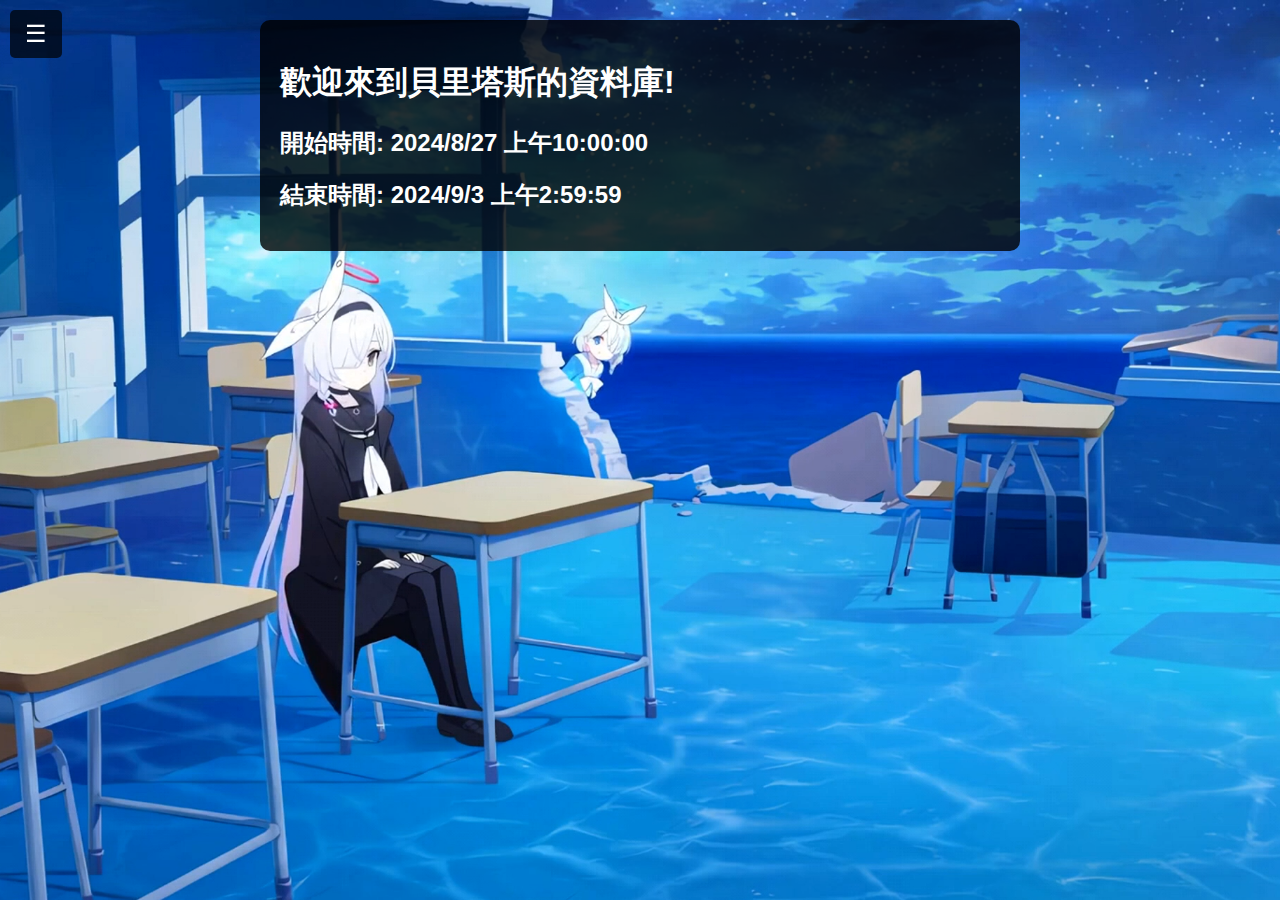
<file: index.html>
<!DOCTYPE html>
<html lang="zh_tw">
<head>
    <meta charset="UTF-8">
    <meta name="viewport" content="width=device-width, initial-scale=1.0">
    <meta name="description" content="這是一個關於貝里塔斯的資料庫，包含有關當前開放的總力戰/大決戰資訊以及開始和結束時間，還有即時檔線查詢。">
    <meta name="keywords" content="貝里塔斯, 檔線, 總力戰, 大決戰, 蔚藍檔案, blue archive,國際服, Nexon">
    <meta name="robots" content="index, follow">
    <title>貝里塔斯的資料庫</title>
    <link rel="stylesheet" href="index.css">
    <meta name="google-site-verification" content="OM_w6NKiX0PNZEMFmiSU2JfHtw9eHofckbQr5Opx3Cs" />
</head>
<body>

    <div id="menu-placeholder"></div>

    <!-- 主内容部分 -->
    <div class="main-content">
        <h1>歡迎來到貝里塔斯的資料庫!</h1>
        <div id="raid-boss-group"></div>
        
    </div>
    


    <!-- Google tag (gtag.js) -->
    <script async src="https://www.googletagmanager.com/gtag/js?id=G-KTPDWRZ6YC"></script>
    <script>
        window.dataLayer = window.dataLayer || [];
        function gtag() { dataLayer.push(arguments); }
        gtag('js', new Date());
        gtag('config', 'G-KTPDWRZ6YC');
    </script>
    <script src="Raid.js"></script>
    <script>
        document.addEventListener("DOMContentLoaded", function() {
            fetch("menu.html")
                .then(response => response.text())
                .then(data => {
                    document.getElementById("menu-placeholder").innerHTML = data;

                    const menuBtn = document.getElementById('menu-btn');
                    const sideMenu = document.getElementById('side-menu');
                    const mainContent = document.querySelector('.main-content');

                    menuBtn.addEventListener('click', function() {
                        sideMenu.classList.toggle('active');
                        mainContent.classList.toggle('active');
                    });
                });
        });
    </script>
</body>
</html>
</file>
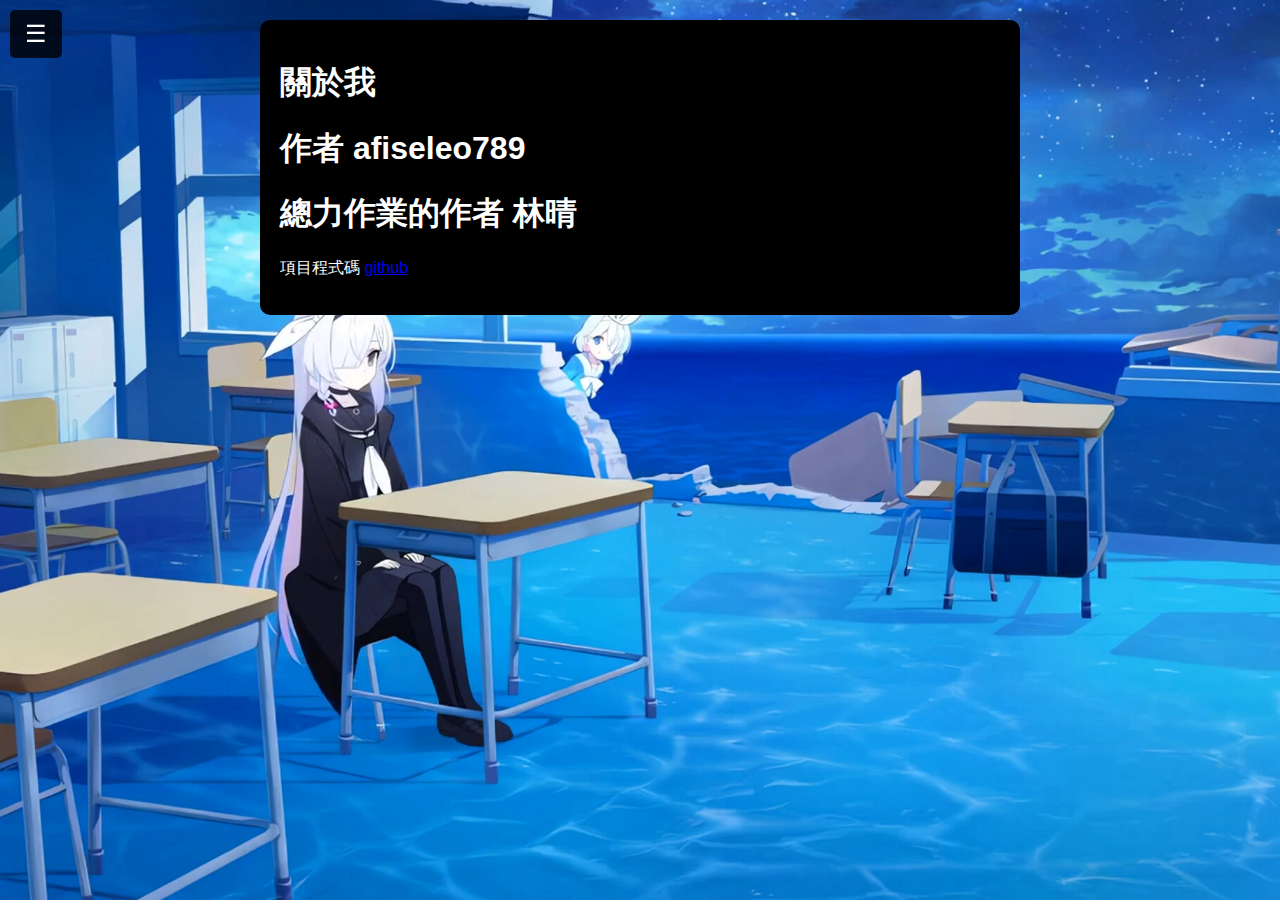
<file: about.html>
<!DOCTYPE html>
<html lang="zh_tw">
<head>
    <meta charset="UTF-8">
    <meta name="viewport" content="width=device-width, initial-scale=1.0">
    <title>關於我</title>
    <link rel="stylesheet" href="about.css">
</head>
<body>

    <div id="menu-placeholder"></div>

    <!-- 主内容部分 -->
    <div class="main-content">
        <h1>關於我</h1>
        <h1>作者 afiseleo789</h1>
        <h1>總力作業的作者 林晴</h1>
        
        <p>
            項目程式碼 <a href="https://github.com/fiseleo/batwraidrankweb" target="_blank">github</a> 
        </p>
    </div>
    


    <script async src="https://www.googletagmanager.com/gtag/js?id=G-KTPDWRZ6YC"></script>
    <script>
        window.dataLayer = window.dataLayer || [];
        function gtag() { dataLayer.push(arguments); }
        gtag('js', new Date());
        gtag('config', 'G-KTPDWRZ6YC');
    </script>
    <script>
        document.addEventListener("DOMContentLoaded", function() {
            fetch("menu.html")
                .then(response => response.text())
                .then(data => {
                    document.getElementById("menu-placeholder").innerHTML = data;

                    const menuBtn = document.getElementById('menu-btn');
                    const sideMenu = document.getElementById('side-menu');
                    const mainContent = document.querySelector('.main-content');

                    menuBtn.addEventListener('click', function() {
                        sideMenu.classList.toggle('active');
                        mainContent.classList.toggle('active');
                    });
                });
        });
    </script>
</body>
</html>
</file>
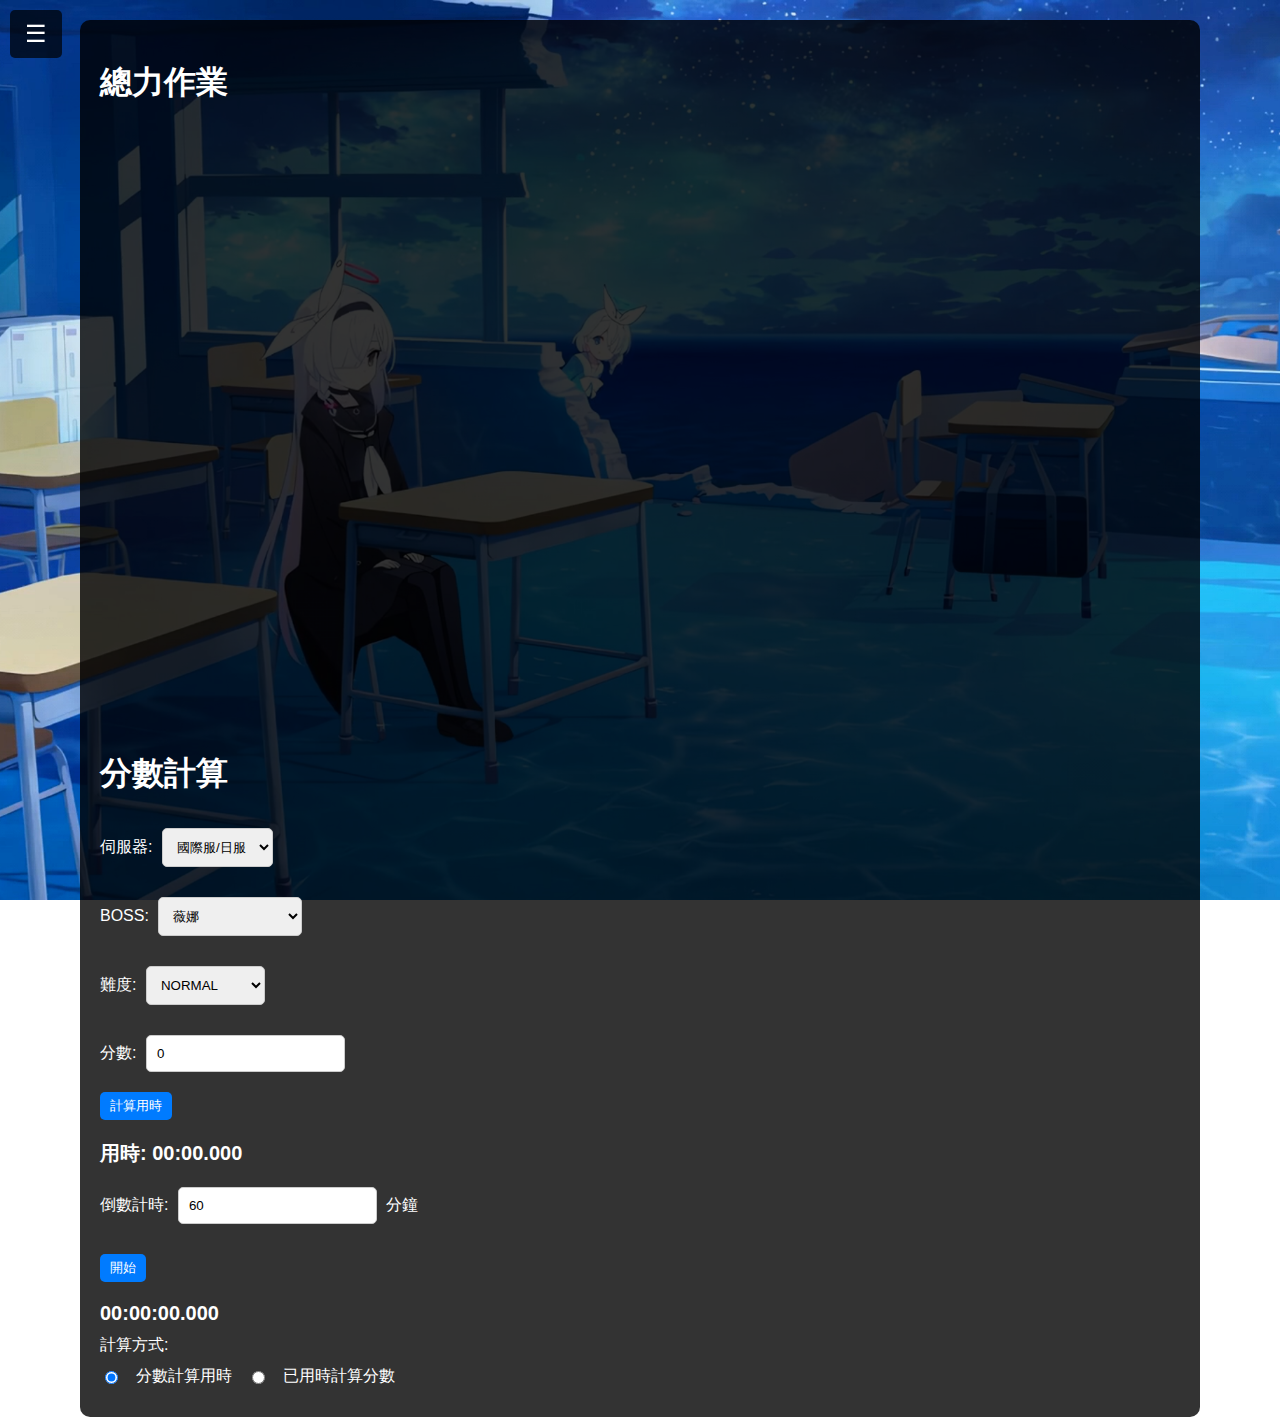
<file: page3.html>
<!DOCTYPE html>
<html lang="zh_tw">
<head>
    <meta charset="UTF-8">
    <meta name="viewport" content="width=device-width, initial-scale=1.0">
    <title>其他</title>
    <link rel="stylesheet" href="page3.css">
</head>
<body>

    <div id="menu-placeholder"></div>

    <!-- 主内容部分 -->
    <div class="main-content">
        <h1>總力作業</h1>
        
        <!-- Google Sheets Embed -->
        <iframe src="https://docs.google.com/spreadsheets/u/0/d/e/2PACX-1vQGICxQAATkSBV12PY9RsxmG1vt4dKYj_e_UXBgWcSRiZTqKcvCkejN8TJtvVFsbJY0SQKZqgV0cW5Q/pubhtml?pli=1#widget=true&amp;headers=false"></iframe>

        <h1>分數計算</h1>
        
        <div class="form-group" id="server-group">
            <label for="server">伺服器:</label>
            <select id="server">
                <option value="1">國際服/日服</option>
            </select>
        </div>

        <div class="form-group">
            <label for="boss">BOSS:</label>
            <select id="boss">
                <option>薇娜</option>
                <option>赫賽德</option>
                <option>白&黑</option>
                <option>耶羅尼姆斯</option>
                <option>KAITEN FX Mk.0</option>
                <option>佩洛洛吉拉</option>
                <option>霍德</option>
                <option>高茲</option>
                <option>葛利果</option>
                <option>氣墊船</option>
                <option>黑影</option>
            </select>
        </div>

        <div class="form-group">
            <label for="difficulty">難度:</label>
            <select id="difficulty">
                <option value="NORMAL">NORMAL</option>
                <option value="HARD">HARD</option>
                <option value="VERYHARD">VERYHARD</option>
                <option value="HARDCORE">HARDCORE</option>
                <option value="EXTREME">EXTREME</option>
                <option value="INSANE">INSANE</option>
                <option value="TORMENT">TORMENT</option>
            </select>
        </div>

        <div class="form-group" id="score-group">
            <label for="score">分數:</label>
            <input type="number" id="score" value="0" min="0">
        </div>

        <div class="form-group" id="time-group">
            <label for="time">用時 (分:秒.毫秒):</label>
            <div id="time-inputs">
                <input type="text" id="time" class="time-input" placeholder="例如 5:30.300">
            </div>
            <div class="button-row">
                <button id="add-time-btn" class="btn-primary">新增用時</button>
                <button id="calc-btn" class="btn-primary">計算分數</button>
            </div>
        </div>
        <button id="calc-time-btn" class="btn-primary">計算用時</button>
        
        <div class="timer-display" id="timer-display">分數: 00000000</div>

        <div class="form-group">
            <label for="countdown">倒數計時:</label>
            <input type="number" id="countdown" value="60" min="0"> 分鐘
        </div>
        
        <button id="start-btn" class="btn-primary">開始</button>
        <div class="timer-display" id="countdown-display">00:00:00.000</div>

        <div class="form-group">
            <label>計算方式:</label>
            <div class="radio-group">
                <input type="radio" id="calc-time" name="calc-method" checked>分數計算用時
                <input type="radio" id="calc-used-time" name="calc-method">已用時計算分數
            </div>
        </div>    
    </div>

    <script async src="https://www.googletagmanager.com/gtag/js?id=G-KTPDWRZ6YC"></script>
    <script>
        window.dataLayer = window.dataLayer || [];
        function gtag() { dataLayer.push(arguments); }
        gtag('js', new Date());
        gtag('config', 'G-KTPDWRZ6YC');
    </script>
    <script src="calpoint.js"></script>
</body>
</html>
</file>
<file: index.css>
body {
    font-family: Arial, sans-serif;
    margin: 0;
    padding: 0;
    background-image: url('Main.png');
    background-size: cover; /* 使背景图片覆盖整个页面 */
    background-position: center; /* 居中对齐背景图片 */
    background-repeat: no-repeat; /* 防止背景图片重复 */
    background-attachment: fixed; /* 背景图片固定在页面，不随内容滚动 */
    height: 100vh; /* 让背景覆盖整个视窗高度 */
}

.menu-btn {
    position: fixed;
    left: 10px;
    top: 10px;
    font-size: 24px;
    cursor: pointer;
    z-index: 1001;
    color: white; /* 白色按钮文字 */
    background-color: rgba(0, 0, 0, 0.7); /* 按钮背景为半透明黑色 */
    padding: 10px 15px;
    border-radius: 5px;
    border: none;
}

.menu-btn:hover {
    background-color: #555;
    box-shadow: 0 4px 6px rgba(0, 0, 0, 0.2); /* 鼠标悬停时增加阴影效果 */
}
.side-menu {
    height: 100%;
    width: 250px;
    position: fixed;
    top: 0;
    left: 0;
    background-color: #111;
    overflow-x: hidden;
    padding-top: 60px;
    transition: transform 0.5s ease;
    transform: translateX(-250px); /* 初始状态下隐藏在左侧 */
    z-index: 1000;
}

.side-menu a {
    padding: 10px 15px;
    text-decoration: none;
    font-size: 20px;
    color: white;
    display: block;
    transition: 0.3s;
}

.side-menu a:hover {
    background-color: #575757;
}

.side-menu.active {
    transform: translateX(0);
}

.main-content {
    padding: 20px;
    color: white; /* 设置文本颜色为白色以在深色背景上更清晰 */
    background-color: rgba(0, 0, 0, 0.8); /* 设置背景为半透明，确保文本可读性 */
    border-radius: 10px; /* 给内容区域增加圆角 */
    max-width: 720px; /* 设置最大宽度 */
    margin: 20px auto; /* 居中对齐 */
     /* 防止内容溢出 */
}
.main-content iframe {
    width: 100%; /* 保持Google Sheets原有宽度 */
    height: 600px; /* 保持Google Sheets原有高度 */
    border: none; /* 移除iframe的边框 */
    overflow: hidden; /* 隐藏iframe内部超出的部分 */
}

.main-content.active {
    margin-left: 700px; /* 菜单展开时，将内容区域进一步右移 */
}
</file>
<file: about.css>
body {
    font-family: Arial, sans-serif;
    margin: 0;
    padding: 0;
    background-image: url('Main.png');
    background-size: cover; /* 使背景图片覆盖整个页面 */
    background-position: center; /* 居中对齐背景图片 */
    background-repeat: no-repeat; /* 防止背景图片重复 */
    background-attachment: fixed; /* 背景图片固定在页面，不随内容滚动 */
    height: 100vh; /* 让背景覆盖整个视窗高度 */
}

.menu-btn {
    position: fixed;
    left: 10px;
    top: 10px;
    font-size: 24px;
    cursor: pointer;
    z-index: 1001;
    color: white; /* 白色按钮文字 */
    background-color: rgb(0, 0, 0 ,0.8); /* 按钮背景为半透明黑色 */
    padding: 10px 15px;
    border-radius: 5px;
    border: none;
}

.menu-btn:hover {
    background-color: #555;
    box-shadow: 0 4px 6px rgba(0, 0, 0, 0.2); /* 鼠标悬停时增加阴影效果 */
}
.side-menu {
    height: 100%;
    width: 250px;
    position: fixed;
    top: 0;
    left: 0;
    background-color: #111;
    overflow-x: hidden;
    padding-top: 60px;
    transition: transform 0.5s ease;
    transform: translateX(-250px); /* 初始状态下隐藏在左侧 */
    z-index: 1000;
}

.side-menu a {
    padding: 10px 15px;
    text-decoration: none;
    font-size: 20px;
    color: white;
    display: block;
    transition: 0.3s;
}

.side-menu a:hover {
    background-color: #575757;
}

.side-menu.active {
    transform: translateX(0);
}

.main-content {
    padding: 20px;
    color: white; /* 设置文本颜色为白色以在深色背景上更清晰 */
    background-color: rgba(0, 0, 0, 1); /* 设置背景为半透明，确保文本可读性 */
    border-radius: 10px; /* 给内容区域增加圆角 */
    max-width: 720px; /* 设置最大宽度 */
    margin: 20px auto; /* 居中对齐 */
     /* 防止内容溢出 */
}
.main-content iframe {
    width: 100%; /* 保持Google Sheets原有宽度 */
    height: 600px; /* 保持Google Sheets原有高度 */
    border: none; /* 移除iframe的边框 */
    overflow: hidden; /* 隐藏iframe内部超出的部分 */
}

.main-content.active {
    margin-left: 700px; /* 菜单展开时，将内容区域进一步右移 */
}
</file>
<file: page3.css>
body {
    font-family: Arial, sans-serif;
    margin: 0;
    padding: 0;
    background-image: url('Main.png');
    background-size: cover; /* 使背景图片覆盖整个页面 */
    background-position: center; /* 居中对齐背景图片 */
    background-repeat: no-repeat; /* 防止背景图片重复 */
    background-attachment: fixed; /* 背景图片固定在页面，不随内容滚动 */
    height: 100vh; /* 让背景覆盖整个视窗高度 */
}

.menu-btn {
    position: fixed;
    left: 10px;
    top: 10px;
    font-size: 24px;
    cursor: pointer;
    z-index: 1001;
    color: white; /* 白色按钮文字 */
    background-color: rgba(0, 0, 0, 0.7); /* 按钮背景为半透明黑色 */
    padding: 10px 15px;
    border-radius: 5px;
    border: none;
}

.menu-btn:hover {
    background-color: #555;
    box-shadow: 0 4px 6px rgba(0, 0, 0, 0.2); /* 鼠标悬停时增加阴影效果 */
}

.side-menu {
    height: 100%;
    width: 250px;
    position: fixed;
    top: 0;
    left: 0;
    background-color: #111;
    overflow-x: hidden;
    padding-top: 60px;
    transition: transform 0.5s ease;
    transform: translateX(-250px); /* 初始状态下隐藏在左侧 */
    z-index: 1000;
}

.side-menu a {
    padding: 10px 15px;
    text-decoration: none;
    font-size: 20px;
    color: white;
    display: block;
    transition: 0.3s;
}

.side-menu a:hover {
    background-color: #575757;
}

.side-menu.active {
    transform: translateX(0);
}

.main-content {
    padding: 20px;
    color: white; /* 设置文本颜色为白色以在深色背景上更清晰 */
    background-color: rgba(0, 0, 0, 0.8); /* 设置背景为半透明，确保文本可读性 */
    border-radius: 10px; /* 给内容区域增加圆角 */
    max-width: 1080px; /* 将最大宽度设置为1080px */
    margin: 20px auto; /* 居中对齐 */
    overflow-x: auto; /* 防止内容溢出，启用水平滚动 */
}

.main-content iframe {
    width: 100%; /* 保持Google Sheets原有宽度 */
    height: 600px; /* 保持Google Sheets原有高度 */
    border: none; /* 移除iframe的边框 */
    overflow: hidden; /* 隐藏iframe内部超出的部分 */
}

.main-content.active {
    margin-left: 700px; /* 菜单展开时，将内容区域进一步右移 */
}

select, input[type="number"] {
    width: auto; /* 设置宽度为25%并扣除间距 */
    padding: 10px;
    margin: 10px 5px; /* 调整间距以符合设计 */
    border: 1px solid #ccc;
    border-radius: 5px;
    display: inline-block; /* 保持在一行显示 */
    vertical-align: middle; /* 垂直对齐 */
}

button {
    width: auto;
    padding: 10px;
    background-color: #007bff;
    color: white;
    border: none;
    border-radius: 5px;
    cursor: pointer;
    margin-top: 10px; /* 增加顶部间距 */
}

.form-group {
    margin-bottom: 10px; /* 增加底部间距 */
}

button:hover {
    background-color: #0056b3;
}


.timer-display {
    margin-top: 20px;
    margin-bottom: 10px; /* 增加底部间距 */
    font-size: 20px;
    font-weight: bold;
}

.flex-container {
    display: flex;
    justify-content: space-between;
    align-items: center;
    margin: 10px 0;
}

.form-row {
    display: flex;
    flex-wrap: wrap;
    align-items: center;
    margin: 10px 0;
    justify-content: space-between;
}

.radio-group {
    display: flex;
    gap: 15px; /* 增加间距 */
    align-items: center;
    margin-top: 10px; /* 增加顶部间距 */
}

.button-row {
    display: flex;
    width: auto;
    gap: 10px; /* 调整按钮间距 */
    margin-top: 10px;
}

.btn-primary {
    flex: auto; /* 按钮根据内容和容器宽度自适应宽度 */
    padding: 5px 10px; /* 减少按钮的内边距 */
    max-width: 80px; /* 减小最大宽度 */
}
</file>
